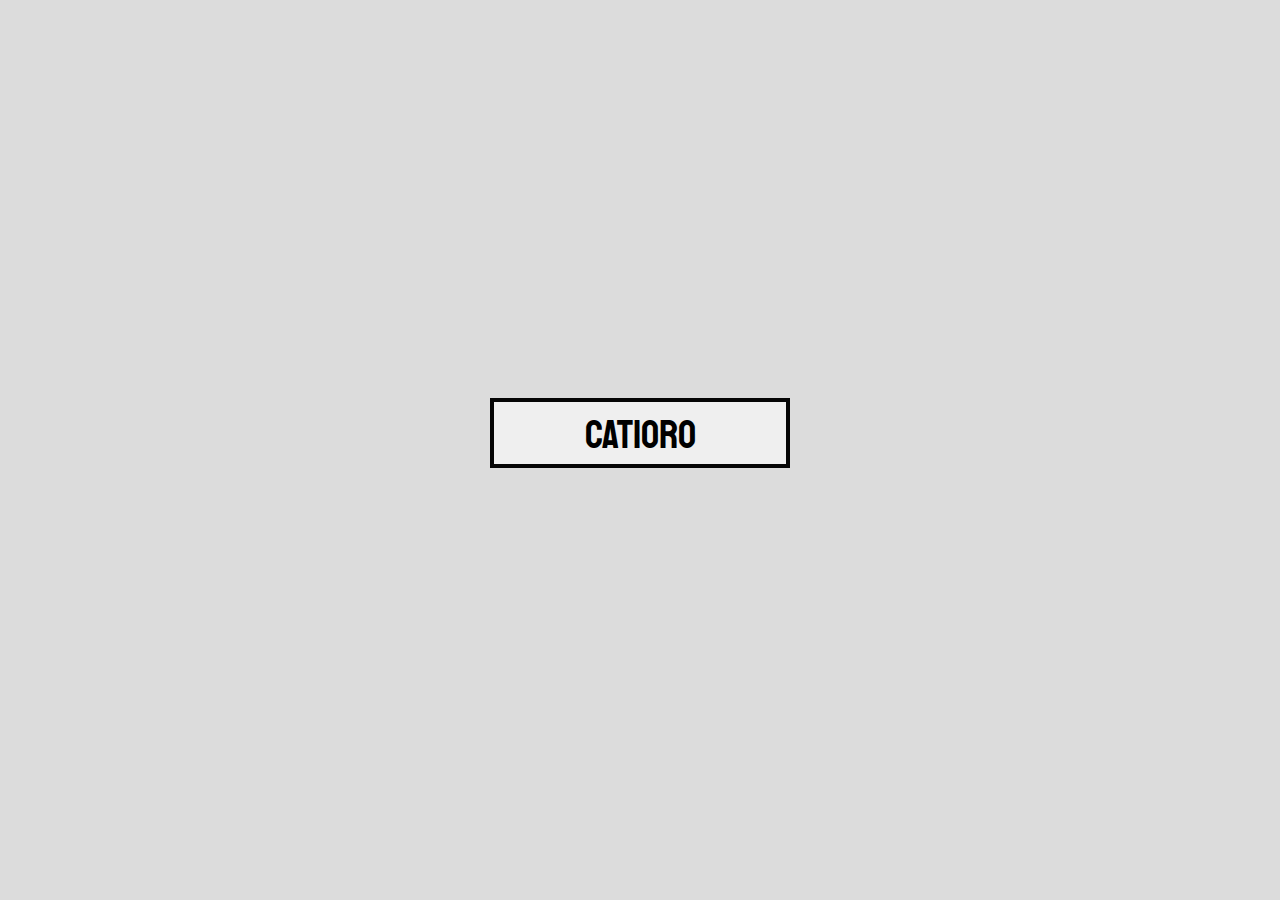
<file: catioroAPI/index.html>
<!DOCTYPE html>
<html lang="en">
<head>
  <meta charset="UTF-8">
  <meta name="viewport" content="width=device-width, initial-scale=1.0">
  <link href="style.css" rel="stylesheet" />
  <title>Catioro</title>
</head>
<body>
  <div id=container>
    <div id="catioroContainer">
      
    </div>
    <button id="btn">Catioro</button>
  </div>
  <script src="script.js"></script>
</body>
</html>
</file>
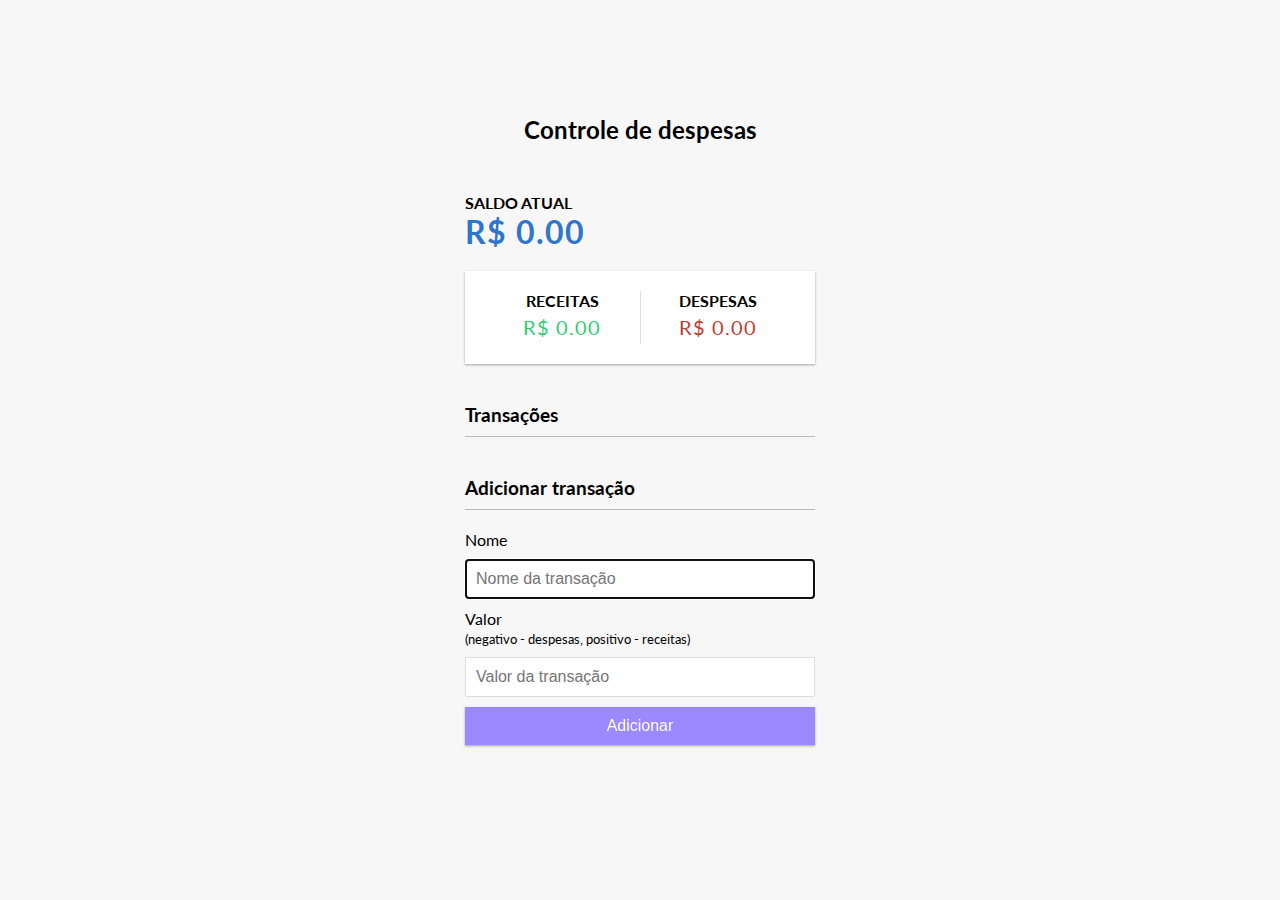
<file: controle-de-despesas/index.html>
<!DOCTYPE html>
<html lang="pt-br">
  <head>
    <meta charset="UTF-8" />
    <meta name="viewport" content="width=device-width, initial-scale=1.0" />
    <link rel="stylesheet" href="./style.css" />
    <title>Controle de despesas</title>
  </head>
  <body>
    <h2>Controle de despesas</h2>

    <div class="container">
      <h4>Saldo atual</h4>
      
      <h1 id="balance" class="balance">R$ 0.00</h1>

      <div class="inc-exp-container">
        <div>
          <h4>Receitas</h4>
          <p id="money-plus" class="money plus">+ R$0.00</p>
        </div>

        <div>
          <h4>Despesas</h4>
          <p id="money-minus" class="money minus">- R$0.00</p>
        </div>
      </div>

      <h3>Transações</h3>
      
      <ul id="transactions" class="transactions"> </ul>

      <h3>Adicionar transação</h3>
      
      <form id="form">
        <div class="form-control">
          <label for="text">Nome</label>
          <input autofocus type="text" id="text" placeholder="Nome da transação" />
        </div>

        <div class="form-control">
          <label for="amount">Valor <br />
            <small>(negativo - despesas, positivo - receitas)</small>
          </label>
          <input type="number" id="amount" placeholder="Valor da transação" />
        </div>

        <button class="btn">Adicionar</button>
      </form>
    </div>

    <script src="script.js"></script>
  </body>
</html>
</file>
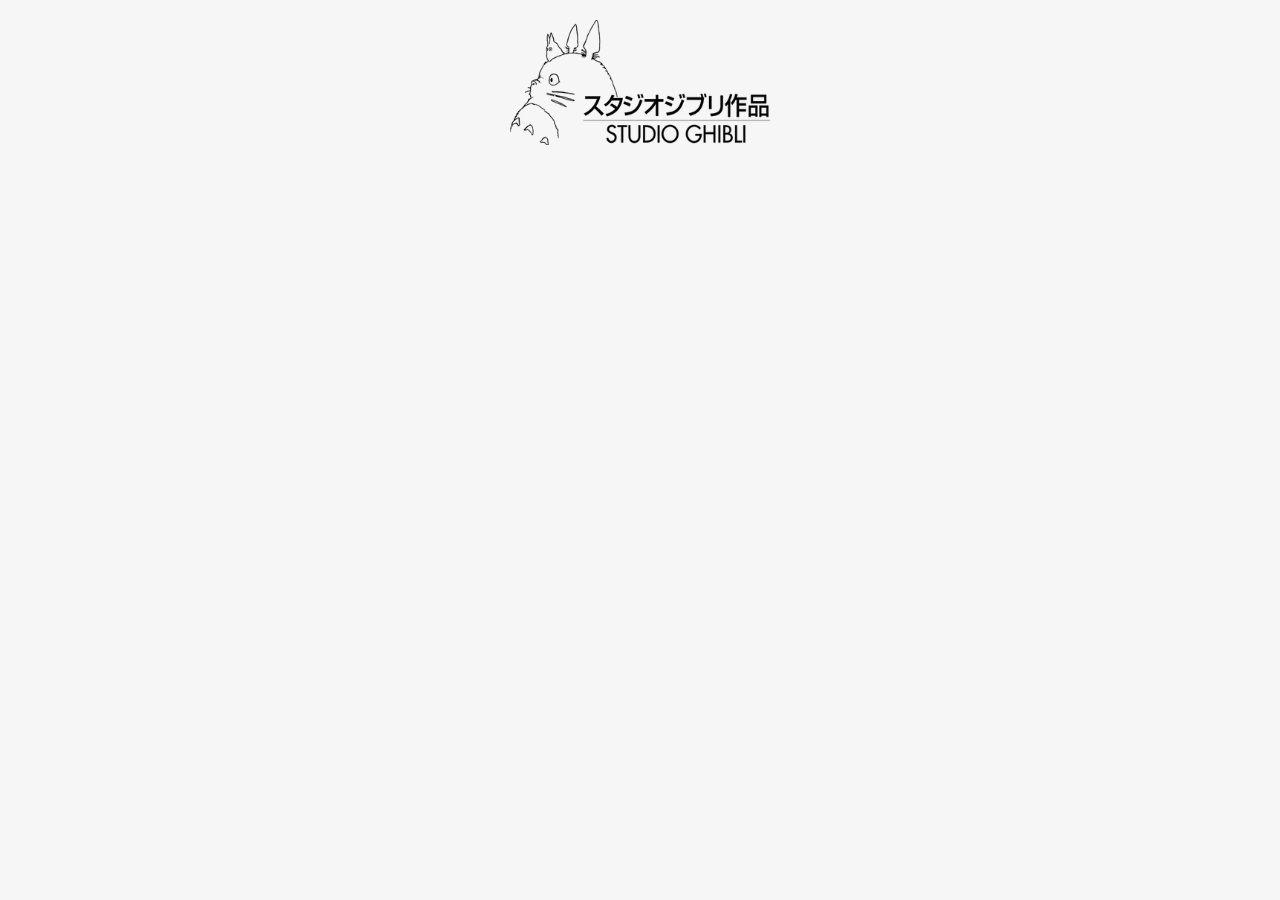
<file: ghibliAPI/index.html>
<!DOCTYPE html>
<html lang="en">
  <head>
    <meta charset="utf-8" />
    <meta name="viewport" content="width=device-width, initial-scale=1.0" />

    <title>Ghibli App</title>
    <link href="style.css" rel="stylesheet" />                  
  </head>
  <body>
    <div id="container">
      <img src="logo.png" id="logo" alt="Logo">
      <div id="cards"></div>
    </div>
    <script src="scripts.js"></script>
  </body>
</html>
</file>
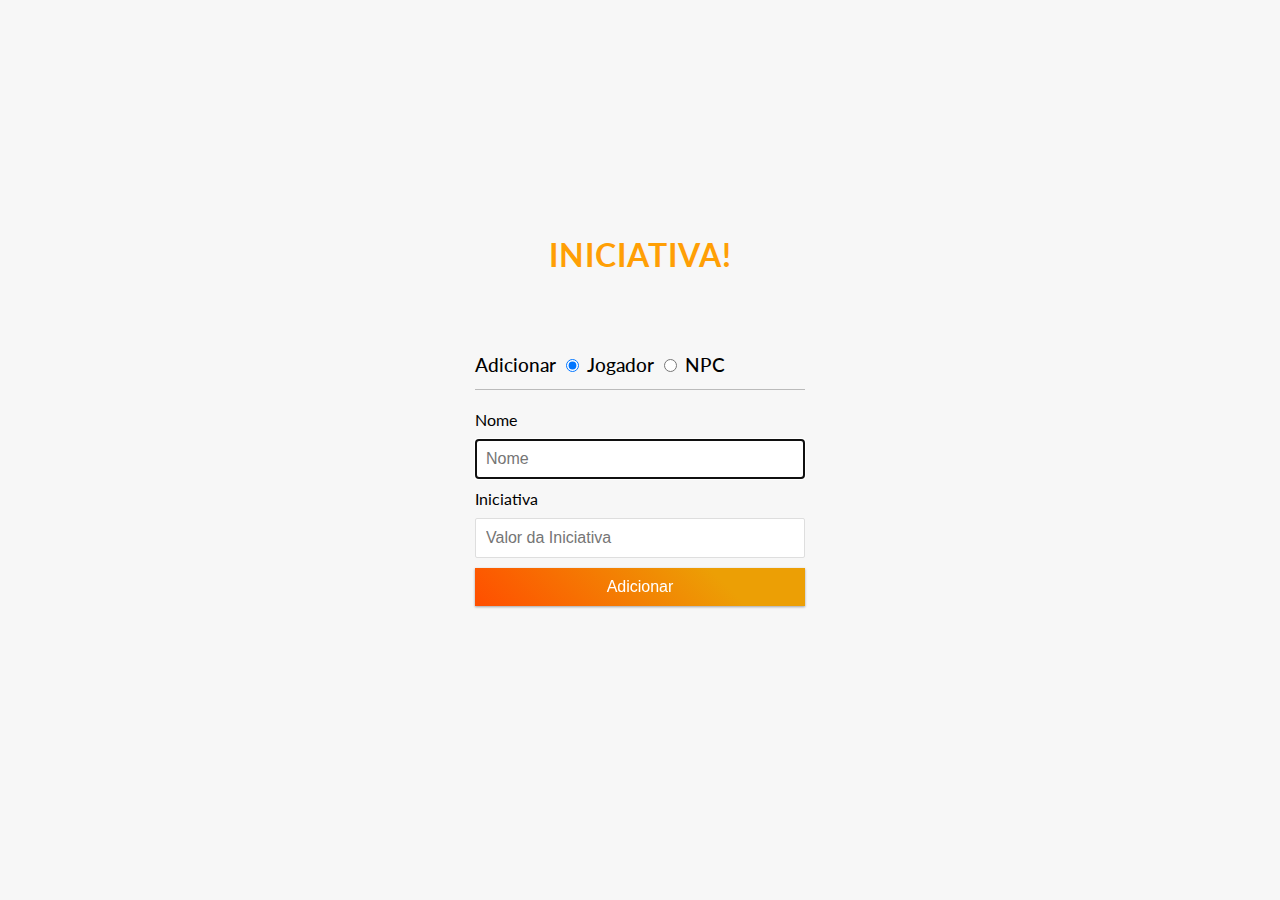
<file: roll-initiative/index.html>
<!DOCTYPE html>
<html lang="pt-br">

<head>
	<meta charset="UTF-8" />
	<meta name="viewport" content="width=device-width, initial-scale=1.0" />
	<link rel="stylesheet" href="./style.css" />
	<title>Roll Initiative</title>
</head>

<body>
	<h1>INICIATIVA!</h1>

	<div class="container">
		<ul id="initiativeTracker"> </ul>
		<form id="form">
			<h3>
				Adicionar
				<input type="radio" id="player" name="type" value="player" checked>
				<label for="player">Jogador</label>
				<input type="radio" id="npc" name="type" value="npc">
				<label for="npc">NPC</label>
			</h3>
			<div class="form-control">
				<label for="name">Nome</label>
				<input autofocus type="text" id="name" placeholder="Nome" />
			</div>

			<div class="form-control">
				<label for="initiative">Iniciativa<br /></label>
				<input type="number" id="initiative" step=".01" placeholder="Valor da Iniciativa" />
			</div>

			<button class="btn">Adicionar</button>
		</form>
	</div>

	<script src="script.js"></script>
</body>

</html>
</file>
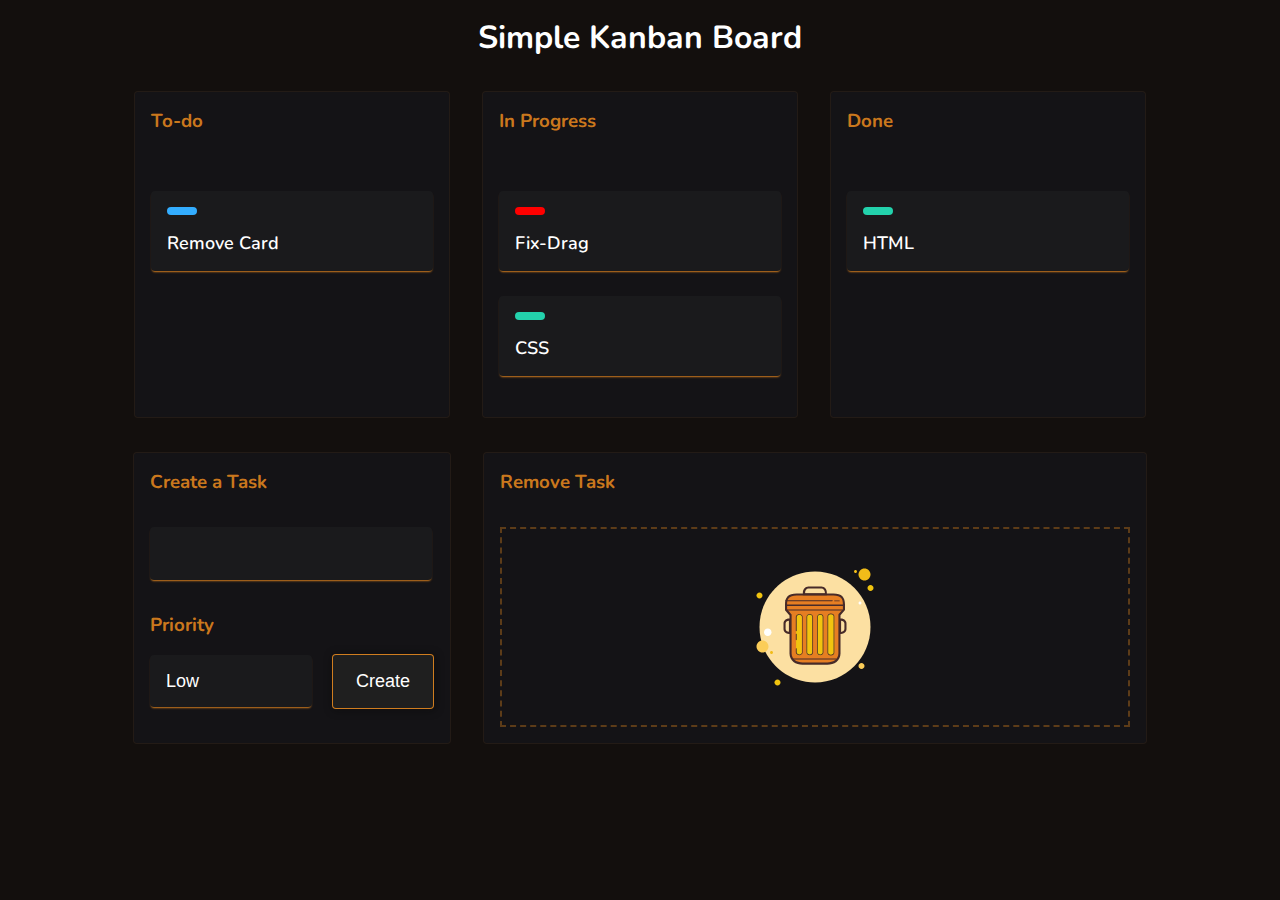
<file: simple-kanban-board/index.html>
<!DOCTYPE html>
<html lang="en">

<head>
    <meta charset="UTF-8">
    <meta name="viewport" content="width=device-width, initial-scale=1.0">
    <title>Kanban Board</title>

    <link rel="stylesheet" href="style.css">
    <link href="https://fonts.googleapis.com/css2?family=Nunito:wght@200;300;400;600;700;900&display=swap"
        rel="stylesheet">
</head>

<body>

    <h1>Simple Kanban Board</h1>


    <div class="boards">   
        <div class="board">
            <h3>To-do</h3>
            <div class="dropzone">
                <div class="card" draggable="true">
                    <div class="status medium"></div>
                    <div class="content">Remove Card</div>
                </div>
            </div>
        </div>

        <div class="board">
            <h3>In Progress</h3>
            <div class="dropzone">
                <div class="card" draggable="true">
                    <div class="status critical"></div>
                    <div class="content">Fix-Drag</div>
                </div>
                <div class="card" draggable="true">
                    <div class="status low"></div>
                    <div class="content">CSS</div>
                </div>
            </div>
        </div>


        <div class="board">
            <h3>Done</h3>
            <div class="dropzone">
                <div class="card" draggable="true">
                    <div class="status low"></div>
                    <div class="content">HTML</div>
                </div>



            </div>
        </div>

        
    </div>
    <div class="create-remove">
        <div class="board">
            <h3>Create a Task</h3>                
            <form>
                <input type="text" name="createTask" id="createTask">
                <label for="priority">
                    <h3>Priority</h3>
                </label>
                <select name="priority" id="select">
                    <option value="low">Low</option>
                    <option value="medium">Medium</option>
                    <option value="high">High</option>
                    <option value="critical">Critical</option>
                </select>
                <button onclick="return false">Create</button>
            </form>
        </div>
        <div class="board">
            <h3>Remove Task</h3>
            <div class="dropzone" id="removeTask">
                
            </div>
        </div>
    </div>



    <script src="script.js"></script>
</body>

</html>
</file>
<file: catioroAPI/style.css>
@import url('https://fonts.googleapis.com/css2?family=Staatliches&display=swap');

* {
  padding:0;
  margin:0;
  vertical-align:baseline;
  list-style:none;
  border:0
  }

body {
  background-color: gainsboro;
  
}

#container {
  height: 95vh;
  display: flex;
  flex-direction: column;
  justify-content: center;
  align-items: center;
}
#catioroContainer {
  max-width: 300px;
  max-height: 450px;
  margin-bottom: 10px;
}

#catioroContainer img {
  height: 100%;
  min-width:300px;
  width: 100%;
  object-fit: cover;
}

#btn {
  height: 70px;
  width: 300px;
  font-family: 'Staatliches', cursive;
  font-size: 40px;
  list-style: 70px;
  padding-top: 5px;
  outline: none;
  border: 4px solid #050505;
}

#btn:hover {
  color: #ffffff;
  background: #f6b93b;
  border-color: #f6b93b;
  transition: all 0.4s ease 0s; 
}
</file>
<file: controle-de-despesas/style.css>
@import url('https://fonts.googleapis.com/css?family=Lato&display=swap');

:root {
  --box-shadow: 0 1px 3px rgba(0, 0, 0, 0.12), 0 1px 2px rgba(0, 0, 0, 0.24);
}

* {
  box-sizing: border-box;
}

body {
  background-color: #f7f7f7;
  display: flex;
  flex-direction: column;
  align-items: center;
  justify-content: center;
  min-height: 100vh;
  margin: 0;
  font-family: 'Lato', sans-serif;
}

.container {
  margin: 30px auto;
  width: 350px;
}

h1 {
  letter-spacing: 1px;
  margin: 0;
  color: #2e75cc;
}

h3 {
  border-bottom: 1px solid #bbb;
  padding-bottom: 10px;
  margin: 40px 0 10px;
}

h4 {
  margin: 0;
  text-transform: uppercase;
}

.inc-exp-container {
  background-color: #fff;
  box-shadow: var(--box-shadow);
  padding: 20px;
  display: flex;
  justify-content: space-between;
  margin: 20px 0;
}

.inc-exp-container > div {
  flex: 1;
  text-align: center;
}

.inc-exp-container > div:first-of-type {
  border-right: 1px solid #dedede;
}

.money {
  font-size: 20px;
  letter-spacing: 1px;
  margin: 5px 0;
}

.money.plus {
  color: #2ecc71;
}

.money.minus {
  color: #c0392b;
}

label {
  display: inline-block;
  margin: 10px 0;
}

input[type='text'],
input[type='number'] {
  border: 1px solid #dedede;
  border-radius: 2px;
  display: block;
  font-size: 16px;
  padding: 10px;
  width: 100%;
}

.btn {
  cursor: pointer;
  background-color: #9c88ff;
  box-shadow: var(--box-shadow);
  color: #fff;
  border: 0;
  display: block;
  font-size: 16px;
  margin: 10px 0 30px;
  padding: 10px;
  width: 100%;
}

.btn:focus,
.delete-btn:focus {
  outline: 0;
}

.transactions {
  list-style-type: none;
  padding: 0;
  margin-bottom: 40px;
}

.transactions li {
  background-color: #fff;
  box-shadow: var(--box-shadow);
  color: #333;
  display: flex;
  justify-content: space-between;
  position: relative;
  padding: 10px;
  margin: 10px 0;
}

.transactions li.plus {
  border-right: 5px solid #2ecc71;
}

.transactions li.minus {
  border-right: 5px solid #c0392b;
}

.delete-btn {
  cursor: pointer;
  background-color: #e74c3c;
  border: 0;
  color: #fff;
  font-size: 20px;
  line-height: 20px;
  padding: 2px 5px;
  position: absolute;
  top: 50%;
  left: 0;
  transform: translate(-100%, -50%);
  opacity: 0;
  transition: opacity 0.3s ease;
}

.transactions li:hover .delete-btn {
  opacity: 1;
}
</file>
<file: ghibliAPI/style.css>
@import url('https://fonts.googleapis.com/css2?family=Dosis:wght@400;700&display=swap');

html {
  -webkit-font-smoothing: antialiased;
  -moz-osx-font-smoothing: grayscale;
  line-height: 1.6;
  color: #666;
  background: #F6F6F6;
}

body {
  font-family: 'Vollkorn', serif;
  
}

#container {
  margin: 0 auto;
  max-width:860px;
  
}

#logo {
  display: block;
  margin: 20px auto;
  max-width: 100%;
}

#cards {
  display: flex;  
  flex-wrap: wrap;
  
}

.card {
  display: flex;
  margin: 1rem;
  background: white;
  box-shadow: 2px 4px 25px rgba(0, 0, 0, .1);
  border-radius: 12px;
  overflow: hidden;
  transition: all .2s linear;
 
   
  
}

.cardLeft {

  display: flex;
  flex-direction: column;  
  font-family: 'Dosis', sans-serif;
}

img {
  width: 260px;  
  object-fit: cover;
} 

.info {
 display: flex;
 justify-content:space-evenly;

}

p {
  padding: 0 1rem 1rem;
  margin: 0;
}

.card h1{
  
    text-align: center;
    padding: 1.5rem 2.5rem;
    background-image: linear-gradient(120deg, #fbc2eb 0%, #a6c1ee 100%);
    margin: 0 0 2rem 0;
    font-size: 1.5rem;
    color: white;
 
}
.card:hover {
  box-shadow: 2px 8px 45px rgba(0, 0, 0, .15);
  transform: translate3D(0, -2px, 0);
}

.card:nth-child(2n) h1 {
  background-image: linear-gradient(120deg, #84fab0 0%, #8fd3f4 100%);
}

.card:nth-child(4n) h1 {
  background-image: linear-gradient(120deg, #ff9a9e 0%, #fecfef 100%);
}

.card:nth-child(5n) h1 {
  background-image: linear-gradient(120deg, #ffc3a0 0%, #ffafbd 100%);
}
</file>
<file: roll-initiative/style.css>
@import url('https://fonts.googleapis.com/css?family=Lato&display=swap');
:root {
  --box-shadow: 0 1px 3px rgba(0, 0, 0, 0.12), 0 1px 2px rgba(0, 0, 0, 0.24);
}

* {
  box-sizing: border-box;
}
body {
  background-color: #f7f7f7;
  display: flex;
  flex-direction: column;
  align-items: center;
  justify-content: center;
  min-height: 100vh;
  margin: 0;
  font-family: 'Lato', sans-serif;
}

.container {
  margin: 30px auto;
  width: 100%;
  max-width: 370px;
  padding-left: 20px;
  padding-right: 20px;
}

h1 {
  letter-spacing: 1px;
  margin: 0;
  color: #ff9f05;
}

h3 {
  border-bottom: 1px solid #bbb;
  padding-bottom: 3px;
  margin: 40px 0 10px;
  font-weight: 500;
}


label {
  display: inline-block;
  margin: 10px 0;
}

input[type='text'],
input[type='number'] {
  border: 1px solid #dedede;
  border-radius: 2px;
  display: block;
  font-size: 16px;
  padding: 10px;
  width: 100%;
}

.btn {
  background-color: #ff4e00;
  background-image: linear-gradient(45deg, #ff4e00 0%, #ec9f05 74%);
  cursor: pointer;
  box-shadow: var(--box-shadow);
  color: #fff;
  border: 0;
  display: block;
  font-size: 16px;
  margin: 10px 0 30px;
  padding: 10px;
  width: 100%;
}

.btn:focus,
.delete-btn:focus {
  outline: 0;
}

#initiativeTracker {
  list-style-type: none;
  padding: 0;
  margin-bottom: 40px;
}

#initiativeTracker li {
  background-color: #fff;
  box-shadow: var(--box-shadow);
  color: #333;
  display: flex;
  justify-content: space-between;
  position: relative;
  padding: 10px;
  margin: 10px 0;
}

#initiativeTracker li.player {
  border-right: 5px solid #2ecc71;
}

#initiativeTracker li.npc {
  border-right: 5px solid #c0392b;
}

.delete-btn {
  cursor: pointer;
  background-color: #e74c3c;
  border: 0;
  color: #fff;
  font-size: 20px;
  line-height: 20px;
  padding: 2px 5px;
  position: absolute;
  top: 50%;
  left: 0;
  transform: translate(-100%, -50%);
  opacity: 0;
  transition: opacity 0.3s ease;
}

#initiativeTracker li:hover .delete-btn {
  opacity: 1;
}
</file>
<file: simple-kanban-board/style.css>
html {
  font-family: 'Nunito';
}

body {
  background-color: #130f0d;
  color: white;
}

h1 {
  margin: 16px;
  text-align: center;
}

.boards {
  display: flex;
  margin-top: 32px;
  flex-wrap: wrap;
  justify-content: center;
}

.board {
  background: #141316;
  border: 1px solid #fd951f11;
  border-radius: 4px;
  margin: 0 16px;
}
.board h3 {
  padding: 16px;
  margin: 0;
  color: #fd951fcc;
}

.dropzone {
  padding: 16px;
  min-width: 282px;
  min-height: 200px;
}

.card {
  padding: 16px;
  box-shadow: 0 2px 2px -1px #fd951fcc;
  width: 250px;
  margin: 25px 0;
  border-radius: 4px;
  font-weight: 600;
  font-size: 18px;
  background: #1a1a1c;
}

.status{
  width: 30px;
  height: 8px;
  margin-bottom: 16px;
  border-radius: 8px;
}

.status.low{
  background: #23d2ac;
}
.status.medium{
  background: #33adff;
}
.status.high{
  background: yellow;
}
.status.critical{
  background: red;
}

.highlight {
  background-color: #fd951f08;
}

.card, .dropzone {
  transition: 0.4s;
}

.is-dragging {
  cursor: move;
  opacity: 0.3;
}

.over {
  background-color: #4cd13711;
}


input {
  padding: 16px;
  box-shadow: 0 2px 2px -1px #fd951fcc;
  width: 250px;
  margin: 16px 16px;
  border-radius: 4px;
  font-weight: 600;
  font-size: 18px;
  color: white;
  background: #1a1a1c;
  outline: none;
  border: 0;
}

select {
  padding: 16px;
  box-shadow: 0 2px 2px -1px #fd951fcc;
  width: 162px;
  margin-left: 16px;
  margin-right: 16px;
  border-radius: 4px;
  font-weight: 400;
  font-size: 18px;
  color: white;
  background: #1a1a1c;
  outline: none;
  border: 0;
  -webkit-appearance: none;
  margin-bottom: 32px;
}

button {
  padding: 16px;
  box-shadow: 1px 1px 10px #06060670;
  border: 1px solid #fd951fcc;
  width: 102px;
  margin-right: 16px;
  margin-left: 0px;
  border-radius: 4px;
  font-weight: 400;
  font-size: 18px;
  color: white;
  background: #1f1f1f;
  margin-bottom: 32px;
  transition: 0.5s;
  cursor: pointer;
}

button:hover {
  background-color:#fd951f;
  
}

.create-remove {
  display: flex;
  flex-wrap: wrap;
  margin-top: 34px;
  justify-content: center;
}

#removeTask {
  margin: 16px;
  width: 630px;
  box-sizing: border-box;
  border: 2px dashed #fd951f50;
  background-image: url(./assets/trash.svg);
  background-position: center;
  background-repeat: no-repeat;
  background-size: 150px;  
}
</file>
